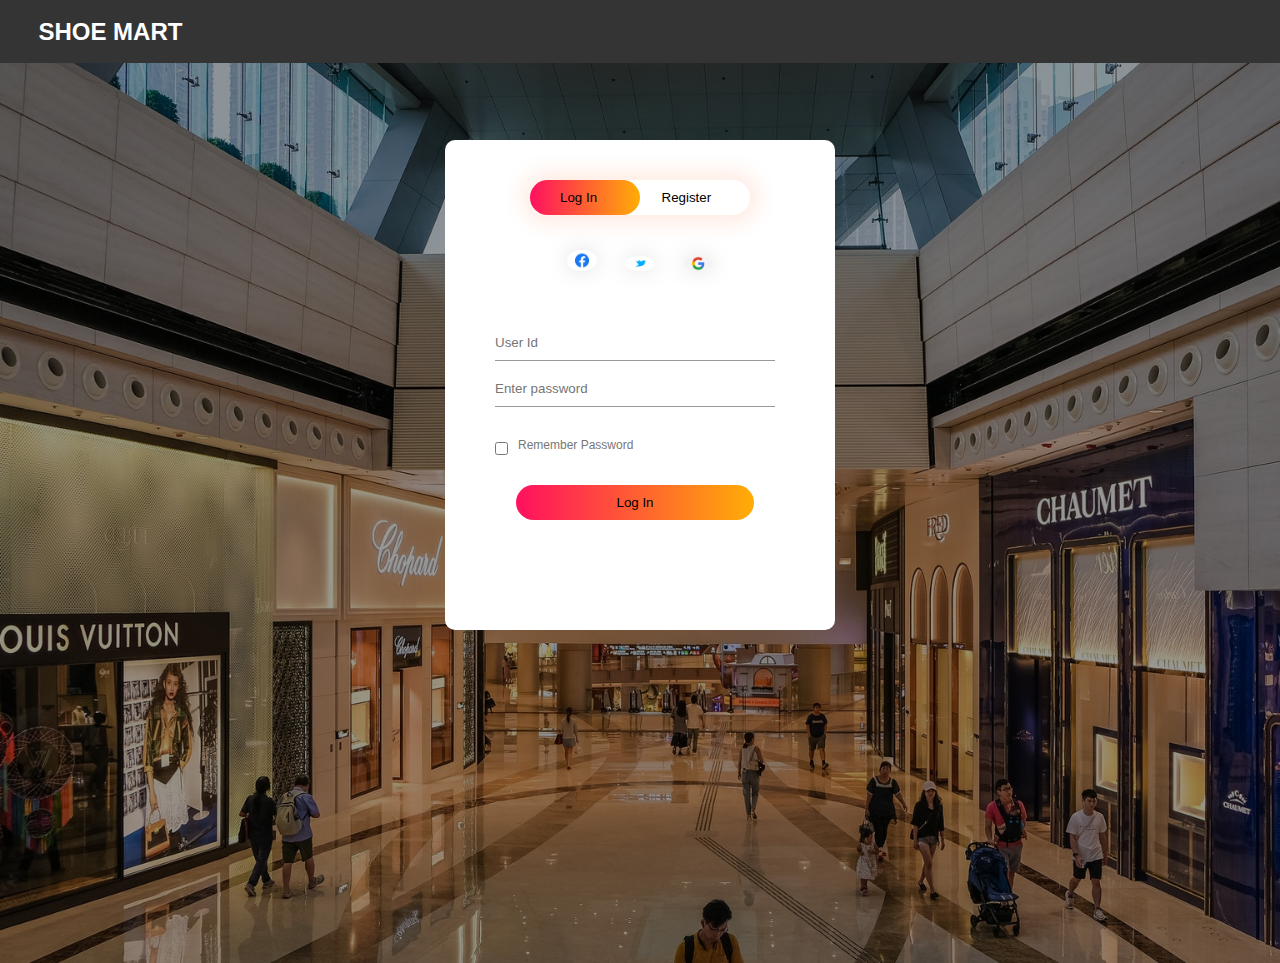
<file: login.html>
<html>
    <head>
        <title>Shoe Mart | Login</title>
	<link rel="stylesheet" type="text/css" href="login_style.css">
    <meta http-equiv="Content-Type" content="text/html; charset=utf-8" />
        <meta http-equiv="X-UA-Compatible" content="IE=edge" />
        <meta name="viewport" content="width=device-width, initial-scale=1, maximum-scale=1" />
    </head>
    <body>
        <div class="navbar" style="max-width:100vw; background-color:#353434; height:7vh;">
            <a href="index.html" style="text-decoration: none;">  
            <div class="logo">
                <h2 style="color:white;padding-top: 2vh; padding-left: 3vw;">SHOE MART </h2>
            </div>
            </a>
        </div>
        <div class="hero">
            <div class="form-box" style="border-radius: 10px;">
                <div class="button-box">
                    <div id="btn">
                    </div>
                    <button type="button" class="toggle-btn" onclick="login()">Log In</button>
                    <button type="button" class="toggle-btn" onclick="register()">Register</button>

                </div>
                <div class="social-icons">
                    <img src="assets/images/fb.png">
                    <img src="assets/images/tw.png">
                    <img src="assets/images/gp.png">
                </div>
                <form id="login" class="input-group">
                    <input type="text" class="input-field" placeholder="User Id"
                    required>
                    <input type="text" class="input-field" placeholder="Enter password"
                    required>
                    <input type="checkbox" class="chech-box"><span>Remember Password</span>
                    <button type="submit" class="submit-btn">Log In</button> 
                </form>
                <form id="register" class="input-group">
                    <input type="text" class="input-field" placeholder="User Id"
                    required>
                    <input type="email" class="input-field" placeholder="Email Id"
                    required>
                    <input type="text" class="input-field" placeholder="Enter password"
                    required>
                    <input type="checkbox" class="chech-box"><span>I agree to the terms & condition</span>
                    <button type="submit" class="submit-btn">Register</button> 
                </form>
            </div>
        </div>
        <script>
            var x=document.getElementById("login");
            var y=document.getElementById("register");
            var z=document.getElementById("btn");

            function register(){
                x.style.left="-400px";
                y.style.left="50px";
                z.style.left="110px";
            }
            function login(){
                x.style.left="50px";
                y.style.left="450px";
                z.style.left="0";
            }
        </script>
    </body>
</html>
</file>
<file: login_style.css>
*{
    margin: 0;
    padding: 0;
    font-family: sans-serif;
}
.hero{
    height: 100%;
    width: 100%;
    background-image: linear-gradient(rgba(0,0,0,0.4),rgba(0,0,0,0.4)),url(assets/images/bg.jpg);
    background-position: center;
    background-size: cover;
    position: absolute;
}
.form-box{
    width: 380px;
    height: 480px;
    position: relative;
     background: #fff;
    margin: 6% auto;
    padding: 5px;
    overflow: hidden;
}
.button-box{
    width: 220px;
    margin: 35px auto;
    position: relative;
    box-shadow: 0 0 20px 9px #ff61241f;
    border-radius: 30px;
}
.toggle-btn{
    padding: 10px 30px;
    cursor: pointer;
    background: transparent;
    border: 0;
    outline: none;
    position: relative;
}
#btn{
    top: 0;
    left: 0;
    position: absolute;
    width: 110px;
    height: 100%;
    background: linear-gradient(to right, #ff105f, #ffad06);
    border-radius: 30px;
    transition: .5s;
}
.social-icons{
    margin: 30px auto;
    text-align: center;
}
.social-icons img{
    width: 30px;
    margin: 0 12px;
    box-shadow: 0 0 20px 0 #7f7f7f3d;
    cursor: pointer;
    border-radius: 50%;
}
.input-group{
    top: 180px;
    position: absolute;
    width: 280px;
    transition: .5s;
}
.input-field{
    width: 100%;
    padding: 10px 0;
    margin: 5px 0;
    border-left: 0;
    border-top: 0;
    border-right: 0;
    border-bottom: 1px solid #999;
    outline: none;
    background: transparent;
}
.submit-btn{
    width: 85%;
    padding: 10px 30px;
    cursor: pointer;
    display: block;
    margin: auto;
    background: linear-gradient(to right, #ff105f, #ffad06);
    border: 0;
    outline: none;
    border-radius: 30px;
}
.chech-box{
    margin: 30px 10px 30px 0;
}
span{
    color: #777;
    font-size: 12px;
    bottom: 68px;
    position: absolute;
}
#login{
    left: 50px;
}
#register{
    left: 450px;
}
</file>
